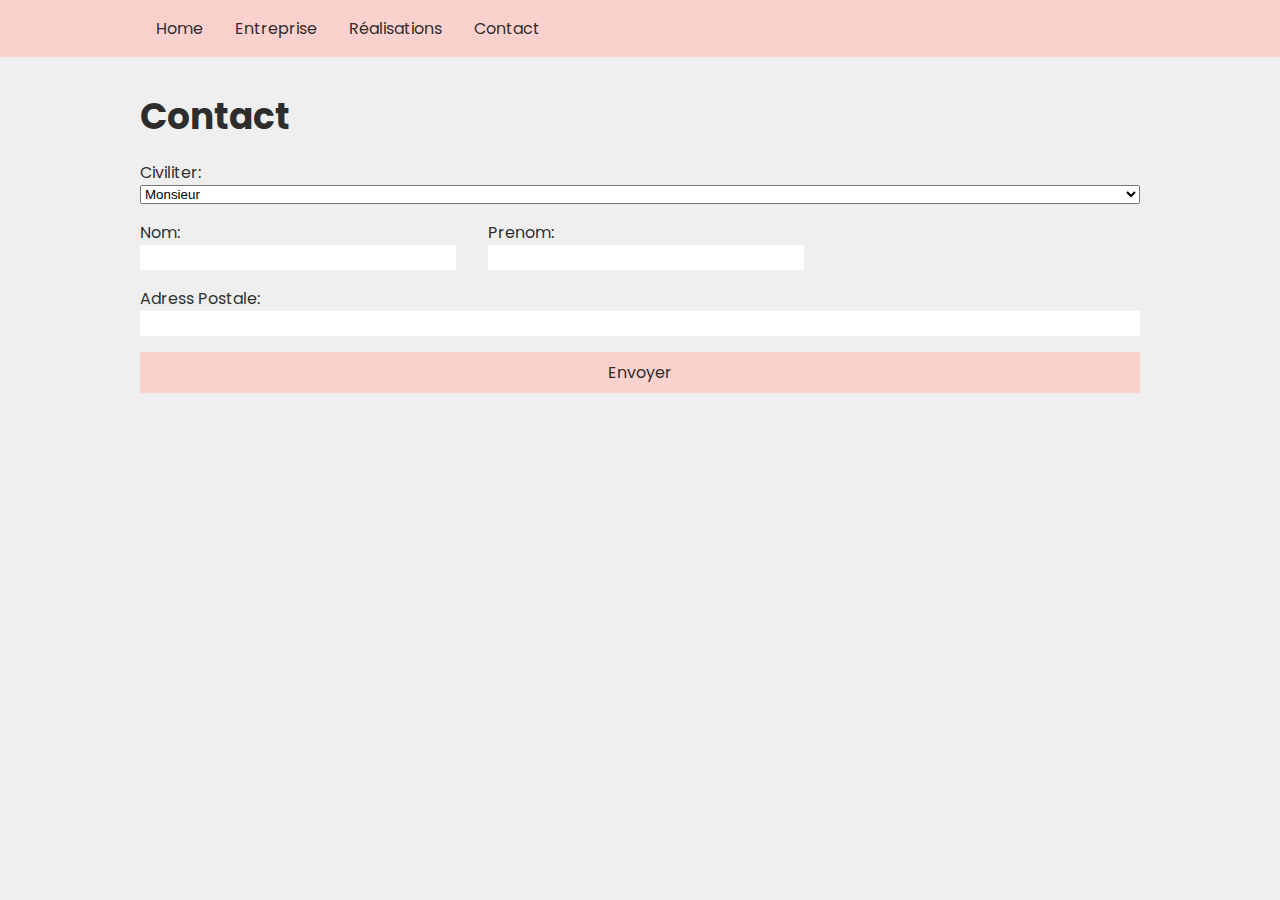
<file: Job05/contact.html>
<!DOCTYPE html>
<html lang="en">

<head>
    <meta charset="UTF-8">
    <meta name="viewport" content="width=device-width, initial-scale=1.0">
    <link rel="stylesheet" href="./assets/css/config.css">
    <link rel="stylesheet" href="./assets/css/contact.css">
    <title>Contact</title>
</head>

<body>
    <header class="header">
        <nav class="nav container">
            <div class="nav__menu">
                <ul class="nav__list">
                    <li class="nav__item"><a class="nav__link" href="./index.html">Home</a></li>
                    <li class="nav__item"><a class="nav__link" href="./entreprise.html">Entreprise</a></li>
                    <li class="nav__item"><a class="nav__link" href="./realisations.html">Réalisations</a></li>
                    <li class="nav__item"><a class="nav__link" href="./contact.html">Contact</a></li>
                </ul>
            </div>
        </nav>
    </header>
    <main class="main">
        <section class="section section__contact">
            <div class="contact__container container">
                <form action="submit" class="form">
                    <h1>Contact</h1>
                    <div class="form__input">
                        <label for="civil">Civiliter:</label>
                        <select name="civil" id="select-civil">
                            <option value="Monsieur">Monsieur</option>
                            <option value="Madame">Madame</option>
                        </select>
                    </div>
                    <div class="form__row">
                        <div class="form__input">
                            <label for="lastname">Nom:</label>
                            <input type="text" name="lastname">
                        </div>
                        <div class="form__input">
                            <label for="name">Prenom:</label>
                            <input type="text" name="name">
                        </div>
                    </div>
                    <div class="form__input">
                        <label for="adress">Adress Postale:</label>
                        <input type="text" name="adress">
                    </div>
                    <button class="form__button">Envoyer</button>
                </form>
            </div>
        </section>
    </main>
</body>

</html>
</file>
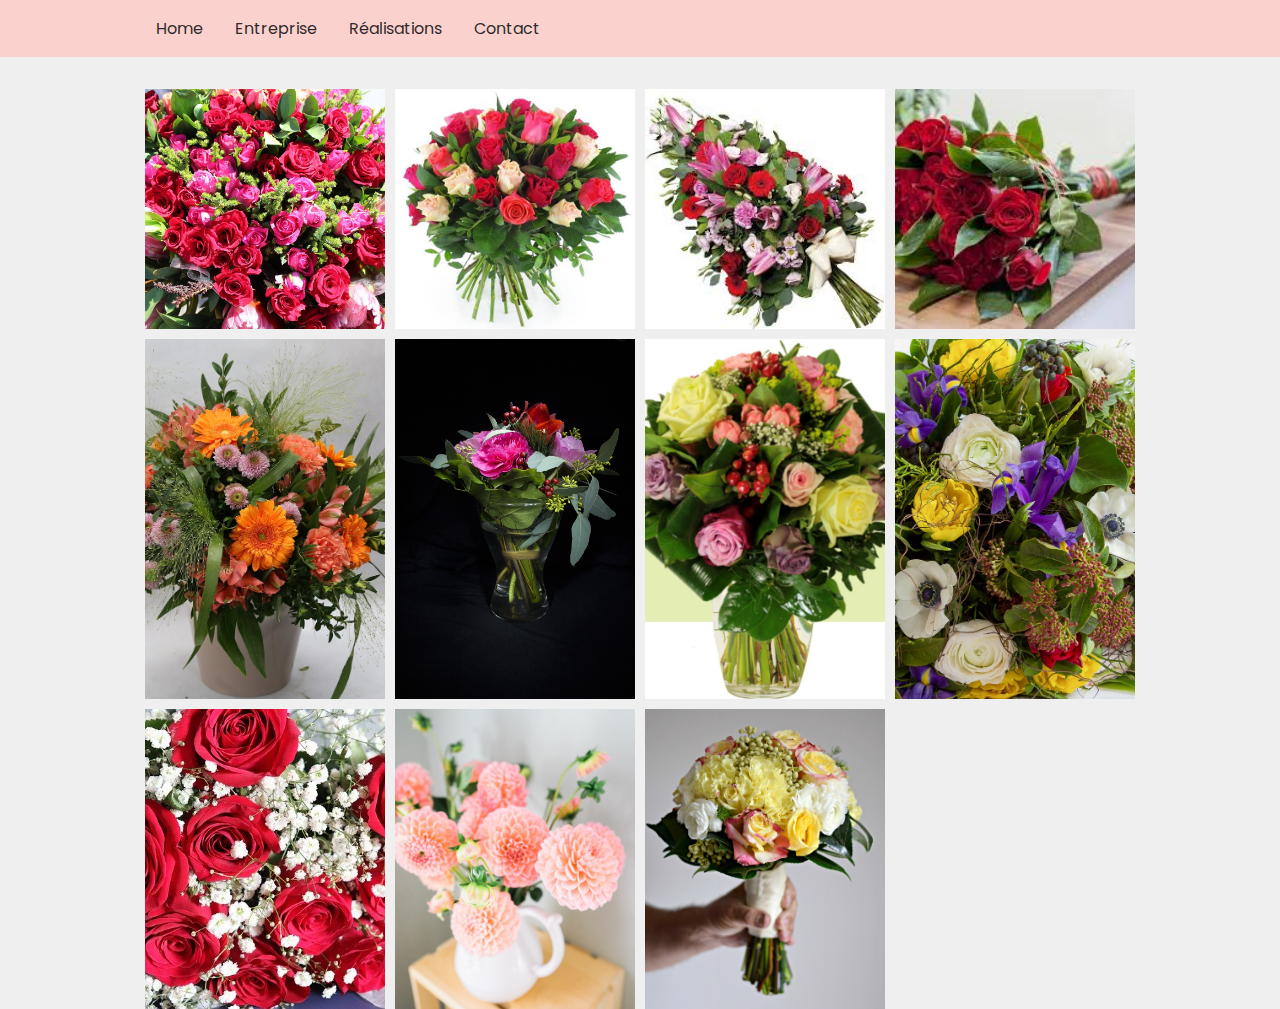
<file: Job05/realisations.html>
<!DOCTYPE html>
<html lang="en">

<head>
    <meta charset="UTF-8">
    <meta name="viewport" content="width=device-width, initial-scale=1.0">
    <link rel="stylesheet" href="./assets/css/config.css">
    <title>Realisation</title>
</head>

<body>
    <header class="header">
        <nav class="nav container">
            <div class="nav__menu">
                <ul class="nav__list">
                    <li class="nav__item"><a class="nav__link" href="./index.html">Home</a></li>
                    <li class="nav__item"><a class="nav__link" href="./entreprise.html">Entreprise</a></li>
                    <li class="nav__item"><a class="nav__link" href="./realisations.html">Réalisations</a></li>
                    <li class="nav__item"><a class="nav__link" href="./contact.html">Contact</a></li>
                </ul>
            </div>
        </nav>
    </header>
    <section class="section section__portfolio">
        <div class="portfolio__container container">
            <div class="portfolio__gallery gallery">
                <img src="./assets/img/image1.jpg" alt="image bouquet de fleurs 1" class="img__gallery">
                <img src="./assets/img/image2.jpg" alt="image bouquet de fleurs 2" class="img__gallery">
                <img src="./assets/img/image3.jpg" alt="image bouquet de fleurs 3" class="img__gallery">
                <img src="./assets/img/image4.jpg" alt="image bouquet de fleurs 4" class="img__gallery">
                <img src="./assets/img/image5.jpg" alt="image bouquet de fleurs 5" class="img__gallery">
                <img src="./assets/img/image6.jpg" alt="image bouquet de fleurs 6" class="img__gallery">
                <img src="./assets/img/image7.jpg" alt="image bouquet de fleurs 7" class="img__gallery">
                <img src="./assets/img/image8.jpg" alt="image bouquet de fleurs 8" class="img__gallery">
                <img src="./assets/img/image9.jpg" alt="image bouquet de fleurs 9" class="img__gallery">
                <img src="./assets/img/image10.jpg" alt="image bouquet de fleurs 10" class="img__gallery">
                <img src="./assets/img/image11.jpg" alt="image bouquet de fleurs 11" class="img__gallery">
            </div>
        </div>
    </section>
</body>

</html>
</file>
<file: Job05/assets/css/config.css>
/*======= GOOGLE FONTS =======*/
@import url("https://fonts.googleapis.com/css2?family=Lobster&family=Poppins:ital,wght@0,100;0,200;0,300;0,400;0,500;0,600;0,700;0,800;0,900;1,100;1,200;1,300;1,400;1,500;1,600;1,700;1,800;1,900&display=swap");
/*======= VARIABLES CSS =======*/

:root {
  /*--- Colors ---*/
  --white-color: #eeee;
  --black-color: #1a1a1aee;
  --primary-color: #fad1cd;

  /*--- Font family ---*/
  --body-font: "Poppins", sans-serif;
  --title-font: "Lobster", sans-serif;

  /*--- Font sizes ---*/
  --big-font-size: 3.5rem;
  --h1-font-size: 2.25rem;
  --h2-font-size: 1.5rem;
  --h3-font-size: 1.25rem;
  --normal-font-size: 1.25rem;
  --small-font-size: 0.875rem;

  /*========== Font weight ==========*/
  --font-normal: 400;
  --font-medium: 500;
  --font-semi-bold: 600;
}

/*======= BASE =======*/

* {
  box-sizing: border-box;
  padding: 0;
  margin: 0;
}

input,
button,
body {
  font-family: var(--body-font);
  font-size: var(--normal-fs);
}

body {
  color: var(--black-color);
  background-color: var(--white-color);
}

input,
button {
  outline: none;
  border: none;
}

h1 {
  font-size: var(--h1-font-size);
}

h2 {
  font-size: var(--h2-font-size);
}

h3 {
  font-size: var(--h3-font-size);
}

a {
  text-decoration: none;
}

ul,
li {
  list-style: none;
}

.section {
  padding: 2rem 2rem 0;
}

.container {
  max-width: 1000px;
  margin: 0 auto;
}

.gallery {
  display: grid;
  justify-content: center;
  grid-template-columns: repeat(auto-fit, 240px);
  gap: 10px;
}

.img__gallery {
  width: 100%;
  height: 100%;
  object-fit: cover;
}

.line {
  width: 100%;
  height: 1px;
  background-color: var(--black-color);
  margin: 30px 0;
}

/*=============== BREAKPOINTS ===============*/
/* For large devices */
@media screen and (max-width: 1000px) {
  .container {
    margin: 0 1.5rem;
  }
}

/* HEADER */

.header {
  background-color: var(--primary-color);
  position: sticky;
  top: 0;
  right: 0;
  left: 0;
}

.nav__menu {
  padding: 1rem;
}

.nav__list {
  display: flex;
  align-items: center;
  gap: 2rem;
}

.nav__link {
  color: var(--black-color);
}
</file>
<file: Job05/assets/css/contact.css>
.form {
  display: flex;
  justify-content: center;
  gap: 1rem;
  flex-direction: column;
}

.form__row {
  display: flex;
  gap: 2rem;
  align-items: center;
}

.form__input {
  display: flex;
  flex-direction: column;
}

.form__button {
  background-color: var(--primary-color);
  padding: 0.5rem 1rem;
  color: var(--black-color);
}
</file>
